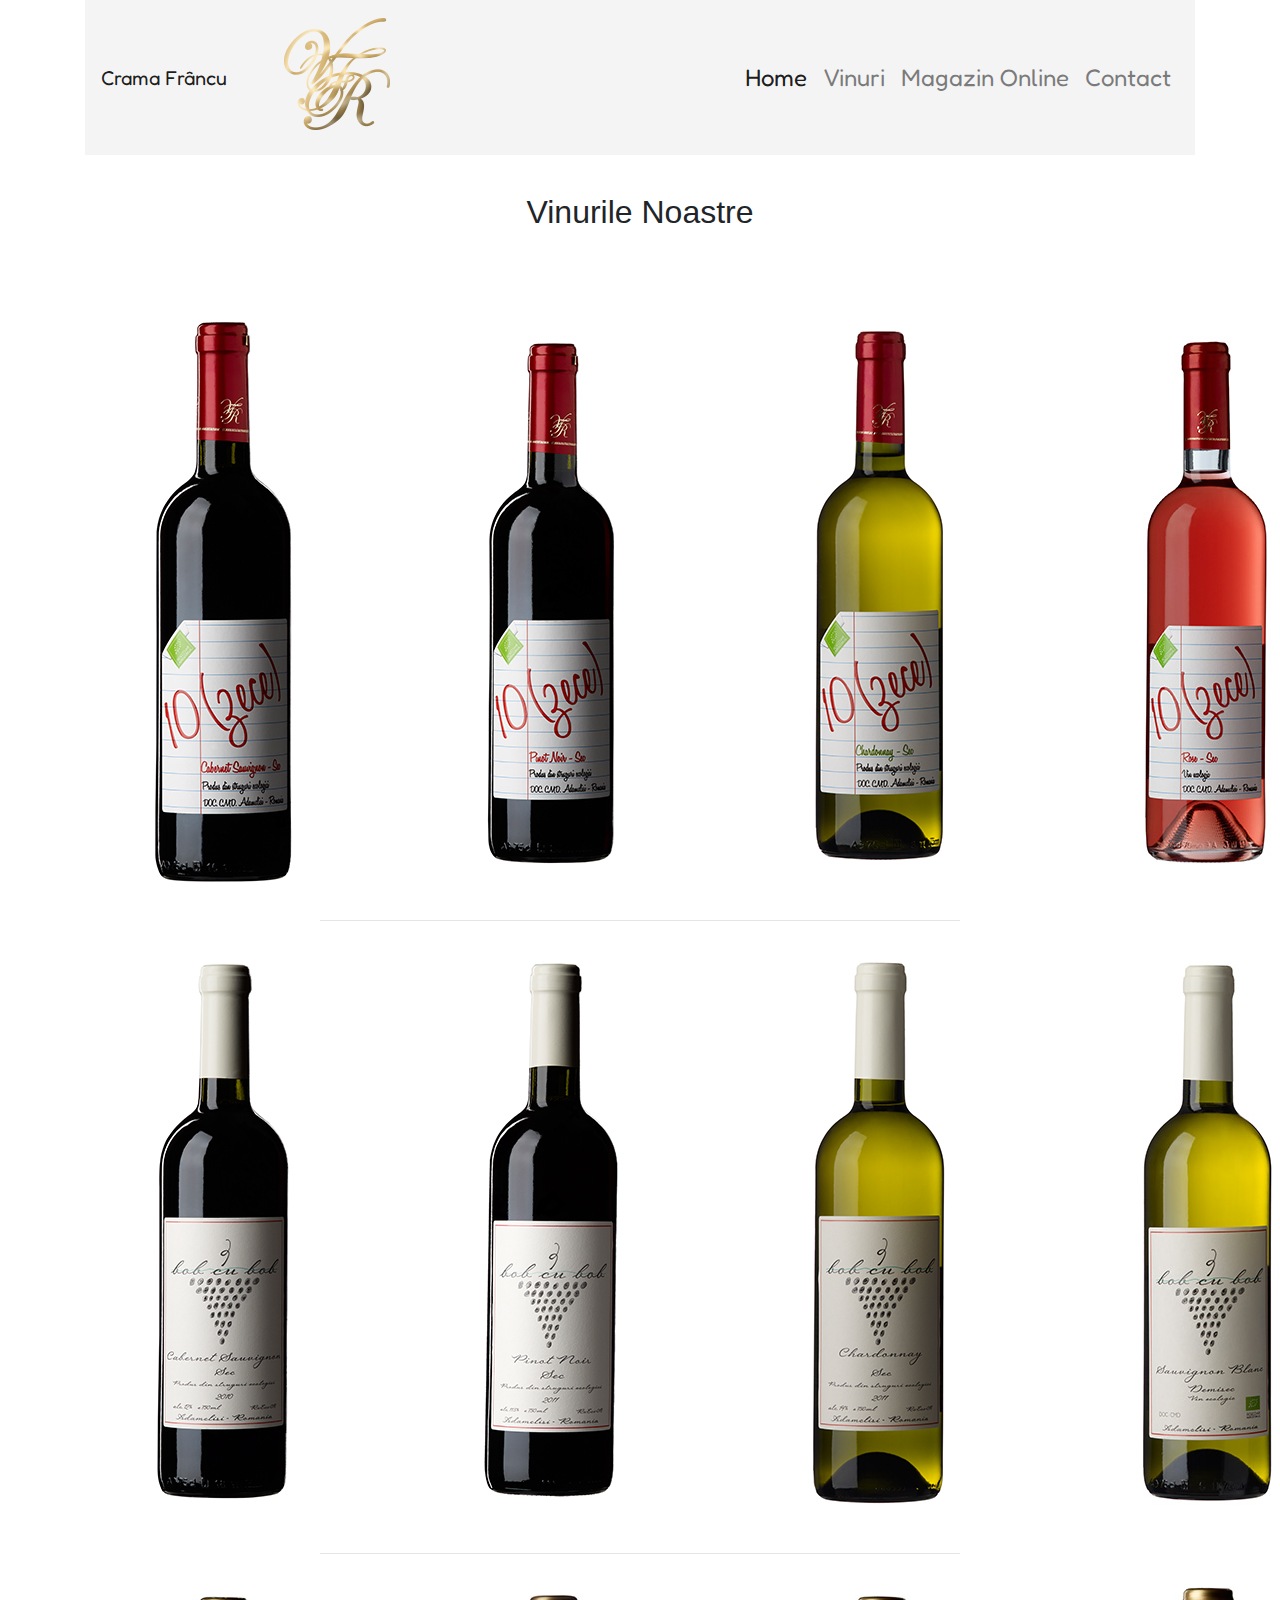
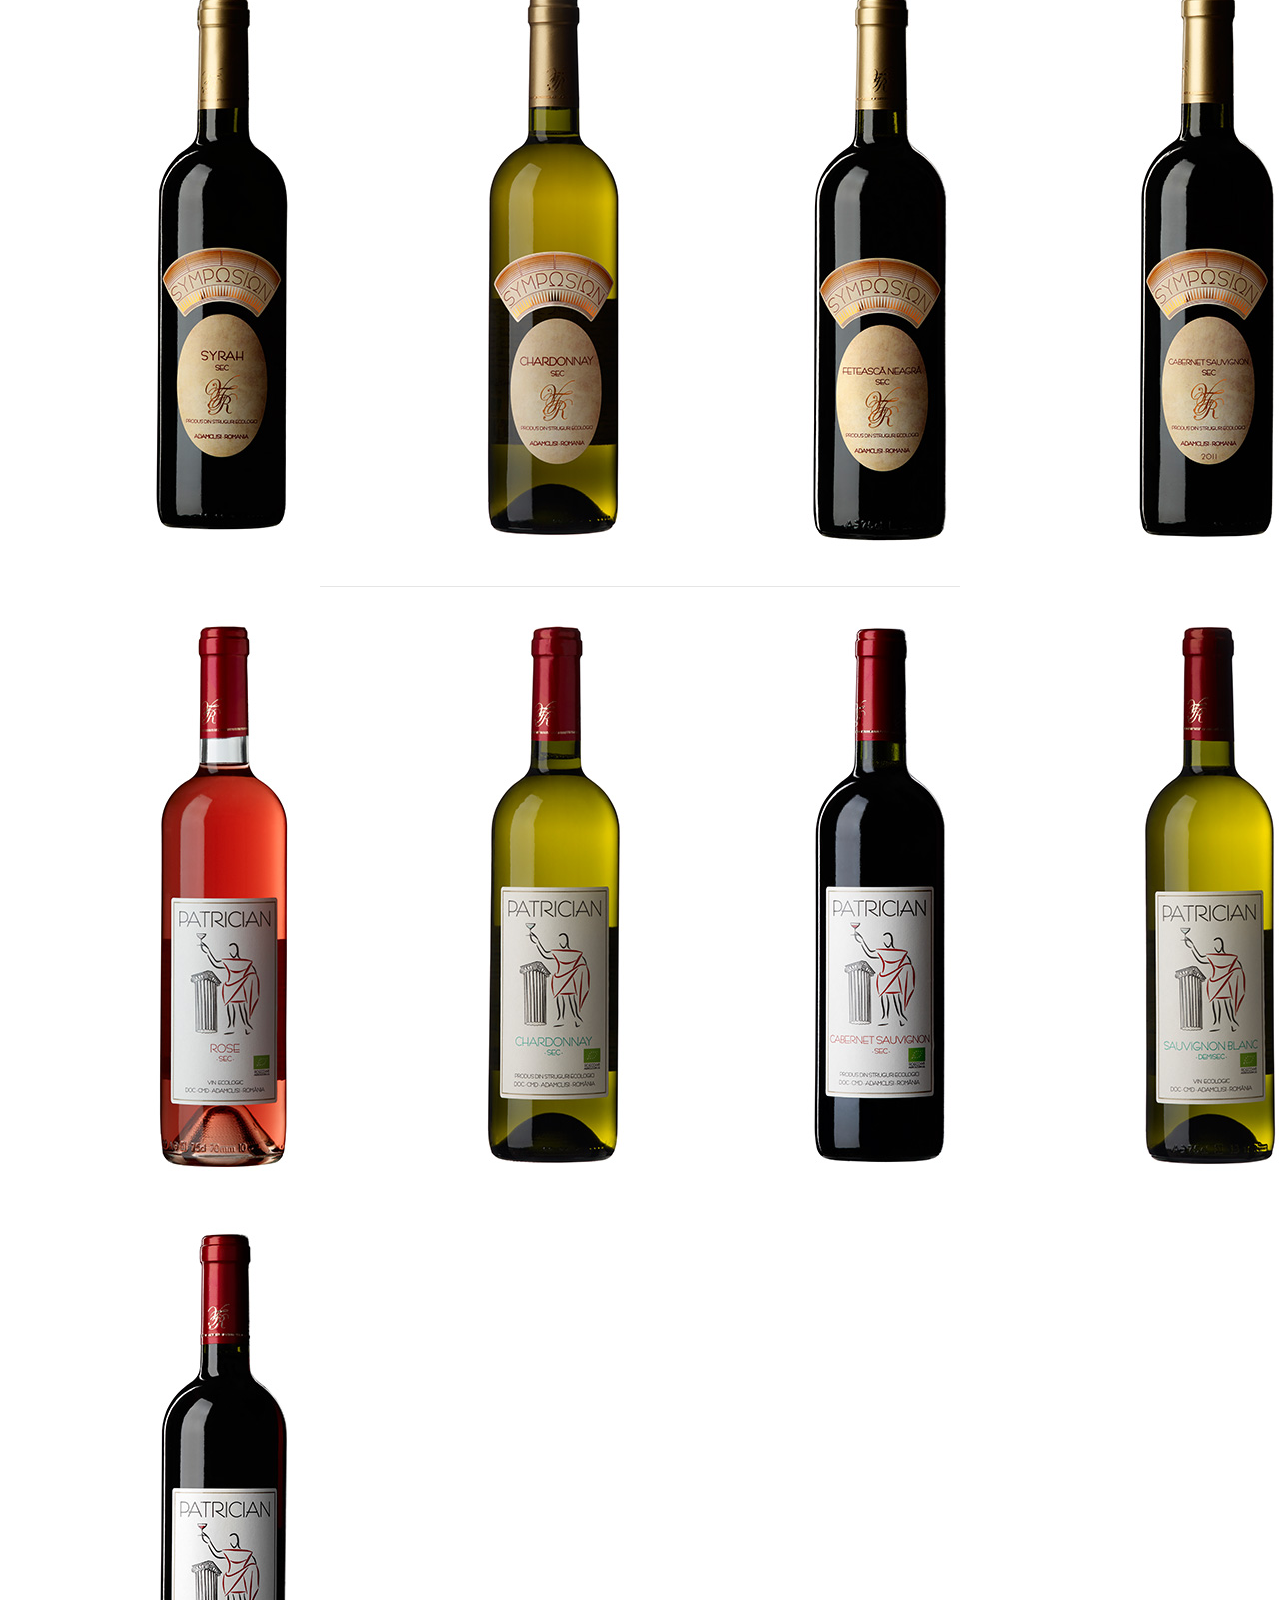
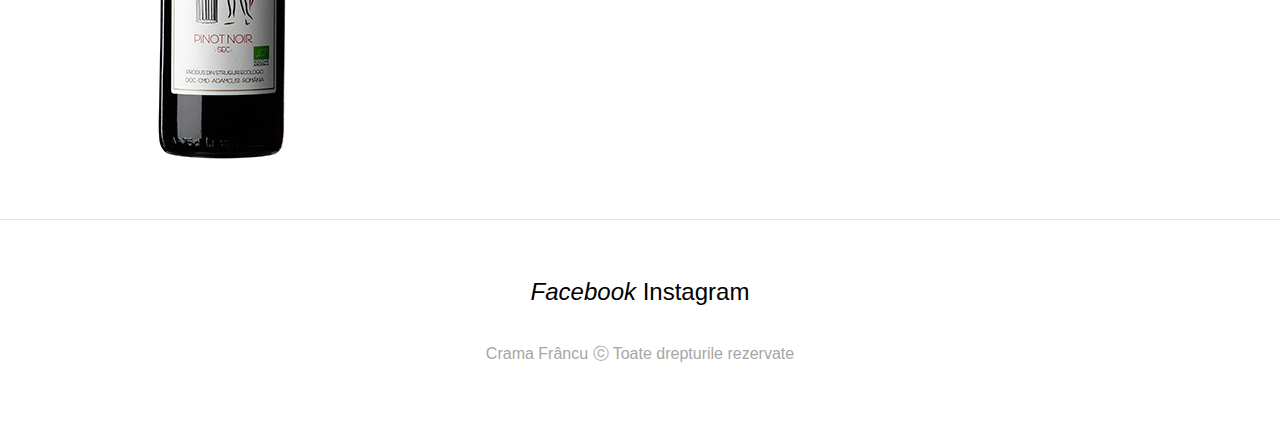
<file: vinuri.html>
<!DOCTYPE html>
<html lang="en">
<head>
    <meta charset="UTF-8">
    <meta name="viewport" content="width=device-width, initial-scale=1.0">
    <title>Crama Frâncu-Vinuri</title>
    <!--styles-->
    <link rel="stylesheet" href="style.css">
    <link rel="stylesheet" href="https://stackpath.bootstrapcdn.com/bootstrap/4.5.2/css/bootstrap.min.css" integrity="sha384-JcKb8q3iqJ61gNV9KGb8thSsNjpSL0n8PARn9HuZOnIxN0hoP+VmmDGMN5t9UJ0Z" crossorigin="anonymous">
    
    <!--bootstrap scrips-->
    <script src="https://code.jquery.com/jquery-3.3.1.slim.min.js" integrity="sha384-q8i/X+965DzO0rT7abK41JStQIAqVgRVzpbzo5smXKp4YfRvH+8abtTE1Pi6jizo" crossorigin="anonymous"></script>
    <script src="https://cdnjs.cloudflare.com/ajax/libs/popper.js/1.14.7/umd/popper.min.js" integrity="sha384-UO2eT0CpHqdSJQ6hJty5KVphtPhzWj9WO1clHTMGa3JDZwrnQq4sF86dIHNDz0W1" crossorigin="anonymous"></script>
    <script src="https://stackpath.bootstrapcdn.com/bootstrap/4.3.1/js/bootstrap.min.js" integrity="sha384-JjSmVgyd0p3pXB1rRibZUAYoIIy6OrQ6VrjIEaFf/nJGzIxFDsf4x0xIM+B07jRM" crossorigin="anonymous"></script>

    <!--fontawesome-->
    <link rel="stylesheet" href="https://pro.fontawesome.com/releases/v5.10.0/css/all.css" integrity="sha384-AYmEC3Yw5cVb3ZcuHtOA93w35dYTsvhLPVnYs9eStHfGJvOvKxVfELGroGkvsg+p" crossorigin="anonymous" />

    <!--google fonts-->
    <link href="https://fonts.googleapis.com/css2?family=Acme&family=Fredoka+One&family=Pacifico&display=swap" rel="stylesheet">


</head>
<body>
    <div class="container">
        
        <nav class="navbar navbar-expand-lg navbar-light bg-light">
            <a class="navbar-brand" href="">Crama Frâncu</a>
            <img src="images/cramele_francu.png" alt="">
            <button class="navbar-toggler" type="button" data-toggle="collapse" data-target="#navbarNav" aria-controls="navbarNav" aria-expanded="false" aria-label="Toggle navigation">
              <span class="navbar-toggler-icon"></span>
            </button>
            <div class="collapse navbar-collapse" id="navbarNav">
              <ul class="navbar-nav ml-auto">
                 <li class="nav-item active">
                   <a class="nav-link" href="index.html"><i class="fas fa-home"></i> Home</a>
                 </li>
                 <li class="nav-item">
                   <a class="nav-link" href="#vinuri"><i class="fas fa-wine-bottle"></i> Vinuri</a>
                 </li>
                 <li class="nav-item">
                   <a class="nav-link" href="http://magazin.vinecologic.ro/"><i class="fas fa-shopping-cart"></i> Magazin Online</a>
                 </li>
                 <li class="nav-item">
                   <a class="nav-link" href="#contact"><i class="fas fa-envelope"></i> Contact</a>
                 </li>
              </ul>
            </div>
          </nav>

        

    </div>
    
    
   <h2 class="text-center"><i class="fas fa-wine-glass"></i> Vinurile Noastre <i class="fas fa-wine-bottle"></i></h1>

   <div class="produse">
    <div class="row">
        <div class="col-lg-3 col-md-6">
            <img src="images/logos/10(zece)/zece-cabernet-sauvignon.jpg" alt="">
        </div>
        <div class="col-lg-3 col-md-6">
            <img src="images/logos/10(zece)/zece-pinot-noir.jpg" alt="">
        </div>
        <div class="col-lg-3 col-md-6">
            <img src="images/logos/10(zece)/zece-chardonnay.jpg" alt="">
        </div>
        <div class="col-lg-3 col-md-6">
            <img src="images/logos/10(zece)/zece-rose.jpg" alt="">
        </div>
    
        

    </div>
    <hr style="width:50%">

    <div class="row">
        <div class="col-lg-3 col-md-6">
            <img src="images/logos/Bob cu Bob/bob-cabernet-sauvignon.jpg" alt="">
        </div>
        <div class="col-lg-3 col-md-6">
            <img src="images/logos/Bob cu Bob/bob-pinot-noir.jpg" alt="">
        </div>
        <div class="col-lg-3 col-md-6">
            <img src="images/logos/Bob cu Bob/bob-chardonnay.jpg" alt="">
        </div>
        <div class="col-lg-3 col-md-6">
            <img src="images/logos/Bob cu Bob/bob-sauvignon-blanc.jpg" alt="">
        </div>
    
    </div>
    <hr style="width:50%">

    <div class="row">
        <div class="col-lg-3 col-md-6">
            <img src="images/logos/Symposion/symposion-syrah.jpg" alt="">
        </div>
        <div class="col-lg-3 col-md-6">
            <img src="images/logos/Symposion/symposion-chardonnay.jpg" alt="">
        </div>
        <div class="col-lg-3 col-md-6">
            <img src="images/logos/Symposion/symposion-feteasca-neagra.jpg" alt="">
        </div>
        <div class="col-lg-3 col-md-6">
            <img src="images/logos/Symposion/symposion-cabernet-sauvignon.jpg" alt="">
        </div>
    </div>
    <hr style="width:50%">


    <div class="row">
        <div class="col-lg-3 col-md-6">
            <img src="images/logos/patrician/patrician-rose.jpg" alt="">
        </div>
        <div class="col-lg-3 col-md-6">
            <img src="images/logos/patrician/patrician-chardonnay.jpg" alt="">
        </div>
        <div class="col-lg-3 col-md-6">
            <img src="images/logos/patrician/patrician-cabernet-sauvignon.jpg" alt="">
        </div>
        <div class="col-lg-3 col-md-6">
            <img src="images/logos/patrician/patrician-sauvignon-blanc.jpg" alt="">
        </div>
        <div class="col-lg-3 col-md-6">
            <img src="images/logos/patrician/patrician-pinot-noir.jpg" alt="">
        </div>
       
       
       
        
    </div>

   
   
   
   <hr>
    </section>
    <footer class="social-media" id="footer">
      <a class="social" href="https://www.facebook.com/Patrician.Vin.Ecologic"><i class="fab fa-facebook"> Facebook</i></a>
      <a class="social" href="https://www.instagram.com/"><i class="fab fa-instagram"></i> Instagram</i></a>
      <p class="end">Crama Frâncu ⓒ Toate drepturile rezervate</p>
      
   
</body>
</file>
<file: style.css>
html,
body,
header,
.view {
  height: 100%;
}

@media (max-width: 740px) {
  html,
  body,
  header,
  .view {
    height: 100vh;
  }
}

.top-nav-collapse {
  background-color: black !important;
}

.navbar:not(.top-nav-collapse) {
  background: #f4f4f4 !important;
  font-size: 1.5rem;
}
.navbar{
   padding-top: 15%;
}

.navbar-brand{
  font-family: 'Fredoka One', cursive;
  font-size: 2.5rem;
  color: black;
}

.navbar-nav{
  font-family: 'Fredoka One', cursive;
  color: black;
}

@media (max-width: 991px) {
  .navbar:not(.top-nav-collapse) {
    background:  #f4f4f4!important;
  }
}

.container{
  overflow-x: hidden;
}

#carusel,
#products,
#vinuri,
#contact,
#footer{

  overflow-x: hidden;
}

h1 {
  letter-spacing: 8px;
  padding-bottom: 2%;
}

h5 {
  letter-spacing: 3px;
  
}

.hr-light {
  border-top: 3px solid #fff;
  width: 80px;
}

.white-text{
    color: black;
    padding-top: 55%;
    font-family: 'Fredoka One', cursive;
}

/* carusel */


.w-100 {
  width: 100% !important;
  height: 75vh;
}




/*sectiunea vinuri*/

#products{
  text-align: center;
  padding-top: 5%;
  padding-bottom: 5%;
}

#vinuri{
  margin-left: 1.5%;
  margin-right: 1.5%;
}

.text-center{
  padding-top: 3%;
}

/*contact grid*/

h2{
  text-align: center;
}

.section-description{
  text-align: center;
  margin-bottom: 5%;
  size: 2.5rem;
}


#contact{
  padding-top: 15%;


}

.map-container-6{
  overflow:hidden;
  padding-bottom:56.25%;
  position:relative;
  height:0;
  }
  
  .map-container-6 iframe{
  left:0;
  top:0;
  height:100%;
  width:100%;
  position:absolute;
  }

/*social media*/

.social-media{
  text-align: center;
 
  font-size: 1.5rem;
  padding: 3% 0;
}

.social{
  color: black;
  text-decoration: none;
}

.end{
  padding-top: 2.5%;
  font-size: 1rem;
  color: #a6a6a4;
  padding-bottom: 1.5%;
}

/**************pagina despre produse**************/

h2{
  padding: 5% 0;
}
</file>
